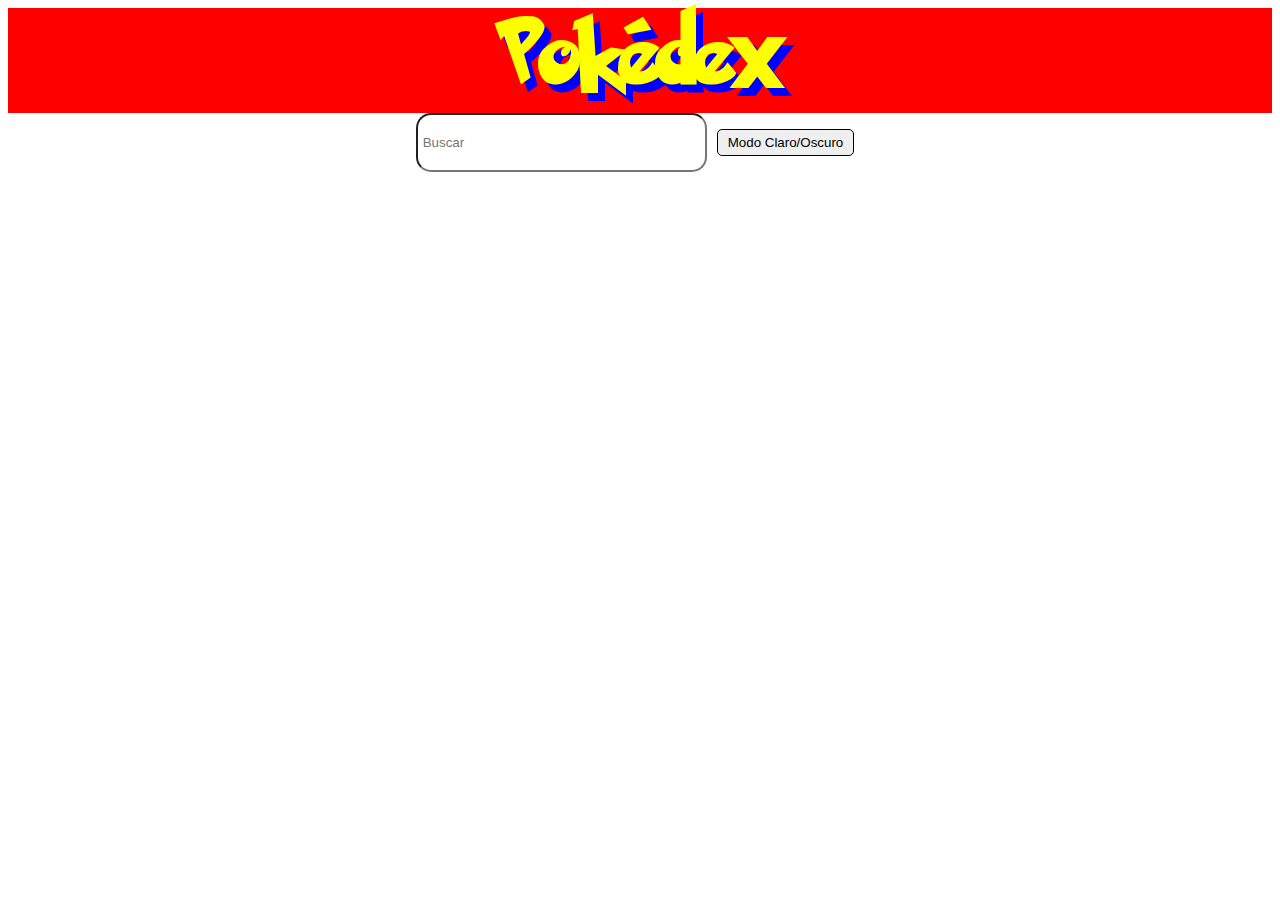
<file: index.html>
<!DOCTYPE html>
<head>
    <meta charset="UTF-8">
    <meta name="viewport" content="width=device-width, initial-scale=1.0">
    <title>Pokédex Segundo Trismestre</title>
    <link rel="icon" href="imagenes/favicon.ico" type="image/x-icon" />
    <link rel="stylesheet" href="index.css">

</head>

<body>
    <section class="contenedor_grid">
        <header> Pokédex </header>
        <div>
            <div class="entrada">
                <input type="text" placeholder="Buscar" name="barraBusqueda" id="barraBusqueda">
                <button id="modo-claro-oscuro">Modo Claro/Oscuro</button>
            </div> 
            <div id="cargar">
                <div id="lista-pokemon" class="grid"></div>
            </div>
        </div>
        <div id="resultados"></div>
    </section>
    <script src="index.js" type="module"></script>
</body>
</html>
</file>
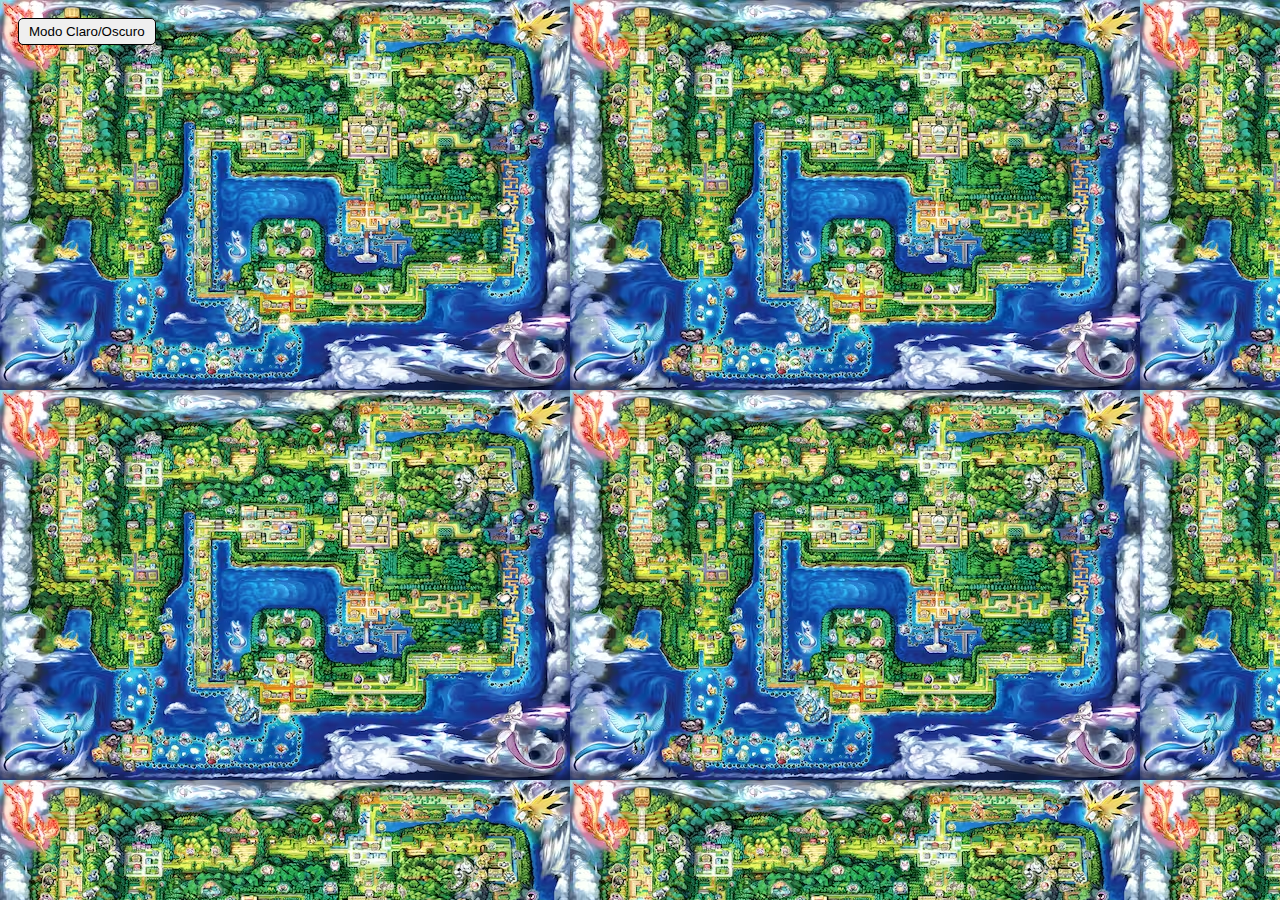
<file: vistainterna.html>
<!DOCTYPE html>

<header><button id="modo-claro-oscuro">Modo Claro/Oscuro</button></header>
<head>
    <meta charset="UTF-8">
    <link rel="stylesheet" href="vistainterna.css">
    <meta name="viewport" content="width=device-width, initial-scale=1.0">
    <link rel="icon" href="imagenes/favicon.ico"/>
    <title>Vista Interna</title>
</head>
<body>
    <div id="vista-interna-pokemon">
      </div>
    <div id="lista-pokemon"></div>
    <script src="traducirTipo.js"> </script>
    <script src="./vistainterna.js" type="module"></script>
   <div id="vista-interna-pokemon"> </div>  
</div>
</body>
</html>
</file>
<file: index.css>
@font-face {
    font-family: Pokemon_solid;
    src: url(imagenes/Pokemon\ Solid.ttf) format('truetype')
}

.body {
    font-family: 'Franklin Gothic Medium', 'Arial Narrow', Arial, sans-serif;
    text-transform: capitalize !important;
    background-color: #ffffff;
}

header {
    font-family: Pokemon_solid;
    font-size: 75px;
    text-align: center;
    color: yellow;
    text-shadow: 0.1em 0.1em blue;
    background-color: red;
}

.entrada {
    display: flex;
    align-items: center;
    justify-content: center;
}

input {
    padding: 20px 105px 20px 5px;
    border-radius: 15px 15px 15px 15px;
}
::placeholder{
    text-align: left;
}


.tabla {
    width: 180px;
    display: flex;
    justify-content: space-between;
}


.modo-oscuro {
    background-color: #212121;
    color: #ffffff;
    border: #ffffff;
}

#modo-claro-oscuro {
    margin: 10px;
    padding: 5px 10px;
    border: 1px solid #000000;
    border-radius: 5px;
    cursor: pointer;
}

#modo-claro-oscuro:hover {
    background-color: orange;
}

.grid {
    display: grid;
    grid-template-columns:repeat(3, 1fr);
    width: 100%;
    background-color: white;
    font-family: 'Franklin Gothic Medium', 'Arial Narrow', Arial, sans-serif;
    text-transform: capitalize !important;
}
.modo-oscuro .grid {
    display: grid;
    grid-template-columns:repeat(3, 1fr);
    width: 100%;
    background-color: #212121;
    font-family: 'Franklin Gothic Medium', 'Arial Narrow', Arial, sans-serif;
    text-transform: capitalize !important;
} 

/*PREGUNTAR COMO CONECTAR VISTA POKEMON CON VISTA GLOBAL*/
/* buscador que funcione */
/*Boton clefable gengar claro oscuro*/
.pokemonCard {
    width: 475px;
    background-color: white;
    font-size: 25px;
    color: #212121;
    border: 2px #212121 solid ;
    border-radius: 9%;
    margin-top: 5%;
    margin-left: 3%;
    padding-bottom: 10px;
    cursor: pointer;
}
.modo-oscuro .pokemonCard {
    width: 475px;
    background-color: #212121;
    font-size: 25px;
    border: 2px white solid;
    color: #FFFFFF;
    border-radius: 9%;
    margin-top: 5%;
    margin-left: 3%;
    padding-bottom: 10px;
    cursor: pointer;
}
.pokemonCardPlanta {
    color: #78C850;
}
.pokemonCardBicho {
    color: #A8B820;
}
.pokemonCardFuego {
    color: #F08030;
}
.pokemonCardAgua {
    color: #6890F0;
}
.pokemonCardHielo {
    color: #98D8D8;
}
.pokemonCardElectrico {
    color: #F8D030;
}
.pokemonCardTierra {
    color: #E0C068;
}
.pokemonCardRoca {
    color: #B8A038;
}
.pokemonCardLucha {
    color: #C03028;
}
.pokemonCardPsiquico {
    color: #F85888;
}
.pokemonCardVeneno {
    color: #A040A0;
}
.pokemonCardHada {
    color: #F0B6BC;
}
.pokemonCardNormal {
    color: #A8A878;
}
.pokemonCardDragon {
    color: #7038f8;
}
.pokemonCardFantasma {
    color: #705898;
}
.pokemonCardVolador {
    color: #A890F0;
}
@media (min-width: 2000px) {
    .grid {
        grid-template-columns:repeat(4, 1fr);
    }
    .modo-oscuro .grid {
        grid-template-columns:repeat(4, 1fr);
    }
    .pokemonCard {
        margin-left: 3%;
    }
    .modo-oscuro .pokemonCard {
        margin-left: 3%;
    }
}

@media (max-width: 2200px) {
    .grid {
        grid-template-columns:repeat(4, 1fr);
    }
    .modo-oscuro .grid {
        grid-template-columns:repeat(4, 1fr);
    }
    .pokemonCard {
        margin-left: 3%;
    }
    .modo-oscuro .pokemonCard {
        margin-left: 3%;
    }
}

@media (max-width: 1955px) {
    .grid {
        grid-template-columns:repeat(3, 1fr);
    }
    .modo-oscuro .grid {
        grid-template-columns:repeat(3, 1fr);
    }
    .pokemonCard {
        margin-left: 3%;
    }
    .modo-oscuro .pokemonCard {
        margin-left: 3%;
    }
}

@media (max-width: 1600px) {
    .grid {
        grid-template-columns:repeat(2, 1fr);
    }
    .modo-oscuro .grid {
        grid-template-columns:repeat(2, 1fr);
    }
    .pokemonCard {
        margin-left: 15%;
    }
    .modo-oscuro .pokemonCard {
        margin-left: 15%;
    }
}

@media (max-width: 1200px) {
    .grid {
        grid-template-columns:repeat(1, 1fr);
    }
    .modo-oscuro .grid {
        grid-template-columns:repeat(1, 1fr);
    }
    .pokemonCard {
        margin-left: 30%;
    }
    .modo-oscuro .pokemonCard {
        margin-left: 30%;
    }
}

@media (max-width: 900px) {
    .pokemonCard {
        margin-left: 20%;
    }
    .modo-oscuro .pokemonCard {
        margin-left: 20%;
    }
}

@media (max-width: 700px) {
    .pokemonCard {
        margin-left: 10%;
    }
    .modo-oscuro .pokemonCard {
        margin-left: 10%;
    }
}

@media (max-width: 650px) {
    .pokemonCard {
        margin-left: 0px;
        width: 460px;
    }
    .modo-oscuro .pokemonCard {
        margin-left: 0px;
        width: 460px;
    }
}
</file>
<file: vistainterna.css>
body {
        font-family: 'Franklin Gothic Medium', 'Arial Narrow', Arial, sans-serif;
        text-transform: capitalize !important;
        background-image: url("imagenes/kanto.jpg"); 
    }
    .modo-oscuro {
        background-color: #212121;
        color: #ffffff;
        border: #ffffff;
        background-image: url("imagenes/gengar.jpg");
    }

    #modo-claro-oscuro {
        margin: 10px;
        padding: 5px 10px;
        border: 1px solid #000000;
        border-radius: 5px;
        cursor: pointer;

    }

    #modo-claro-oscuro:hover {
        background-color: orange;
    }
    .flex { 
        flex: center;
        height: 600px; 
        width: 450px; 
        background-image:linear-gradient(red,purple,purple,blue); 
        padding: 20px; 
        margin: 0 auto;
        align-items: center;
        border-radius: 20%;
    }  
    @media (max-width: 1600px) {
        .flex {
            height: 550px;
            width: 450px;
        }

    }
</file>
